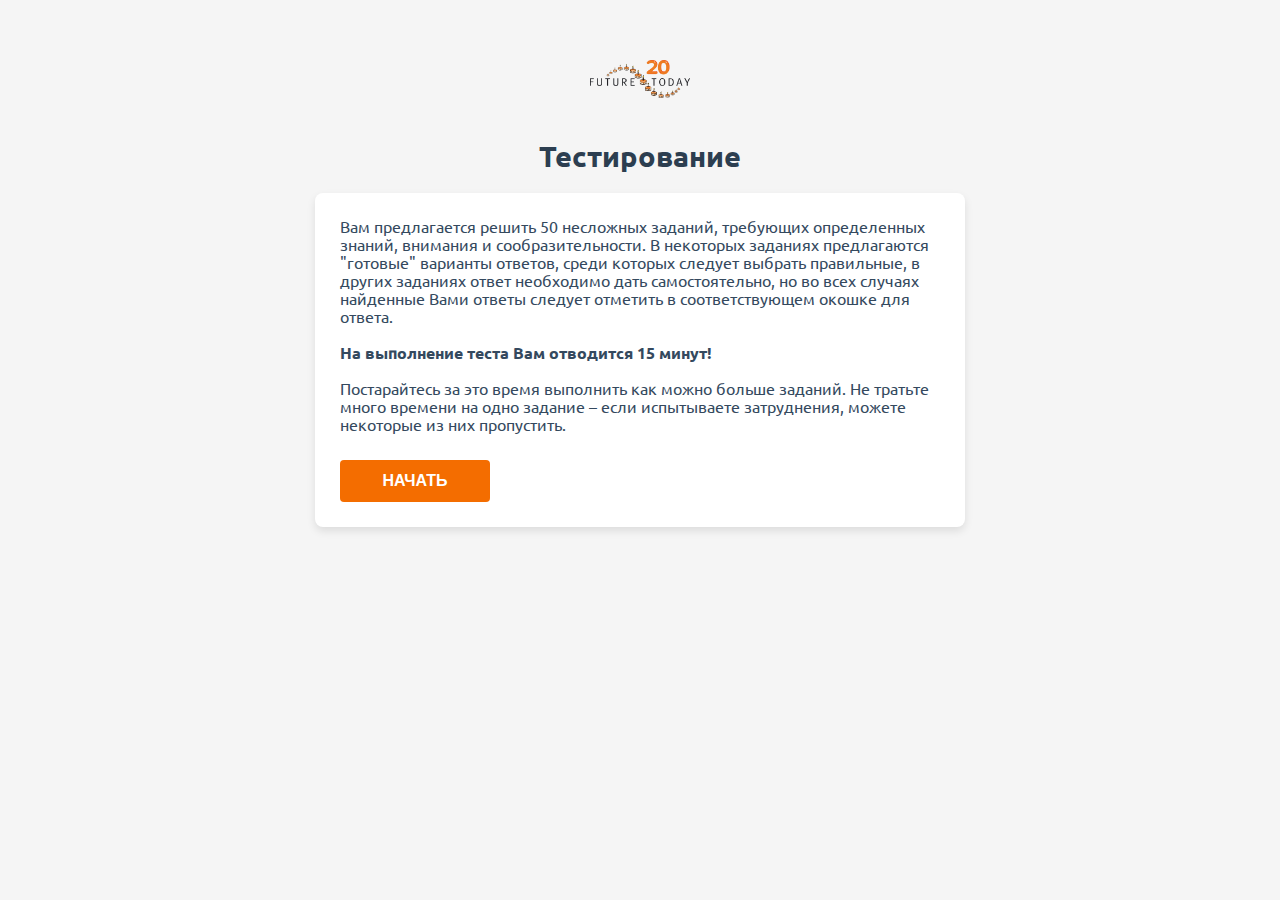
<file: index.html>
<!DOCTYPE html>
<html lang="en">
<head>
  <meta charset="UTF-8" />
  <meta name="viewport" content="width=device-width, initial-scale=1.0"/>
  <title>Email Input</title>
  <link rel="stylesheet" href="style.css" />
  <script src="https://telegram.org/js/telegram-web-app.js"></script>
</head>
<body>
  <img src="FT20LOGO@4x.png" width="100"><br>
  <h2>Тестирование</h2>
  <form id="email-form">
      <label>Вам предлагается решить 50 несложных заданий, требующих определенных знаний, внимания и сообразительности. В некоторых заданиях предлагаются "готовые" варианты ответов, среди которых следует выбрать правильные, в других заданиях ответ необходимо дать самостоятельно, но во всех случаях найденные Вами ответы следует отметить в соответствующем окошке для ответа.
      <br>
      <br><b>На выполнение теста Вам отводится 15 минут!</b>
      <br>
      <br>Постарайтесь за это время выполнить как можно больше заданий. Не тратьте много времени на одно задание – если испытываете затруднения, можете некоторые из них пропустить.</label>
      <br>
    <button type="submit">НАЧАТЬ</button>
  </form>
  <p id="email-error" style="color: red;"></p>

  <script src="email.js"></script>
</body>
</html>
</file>
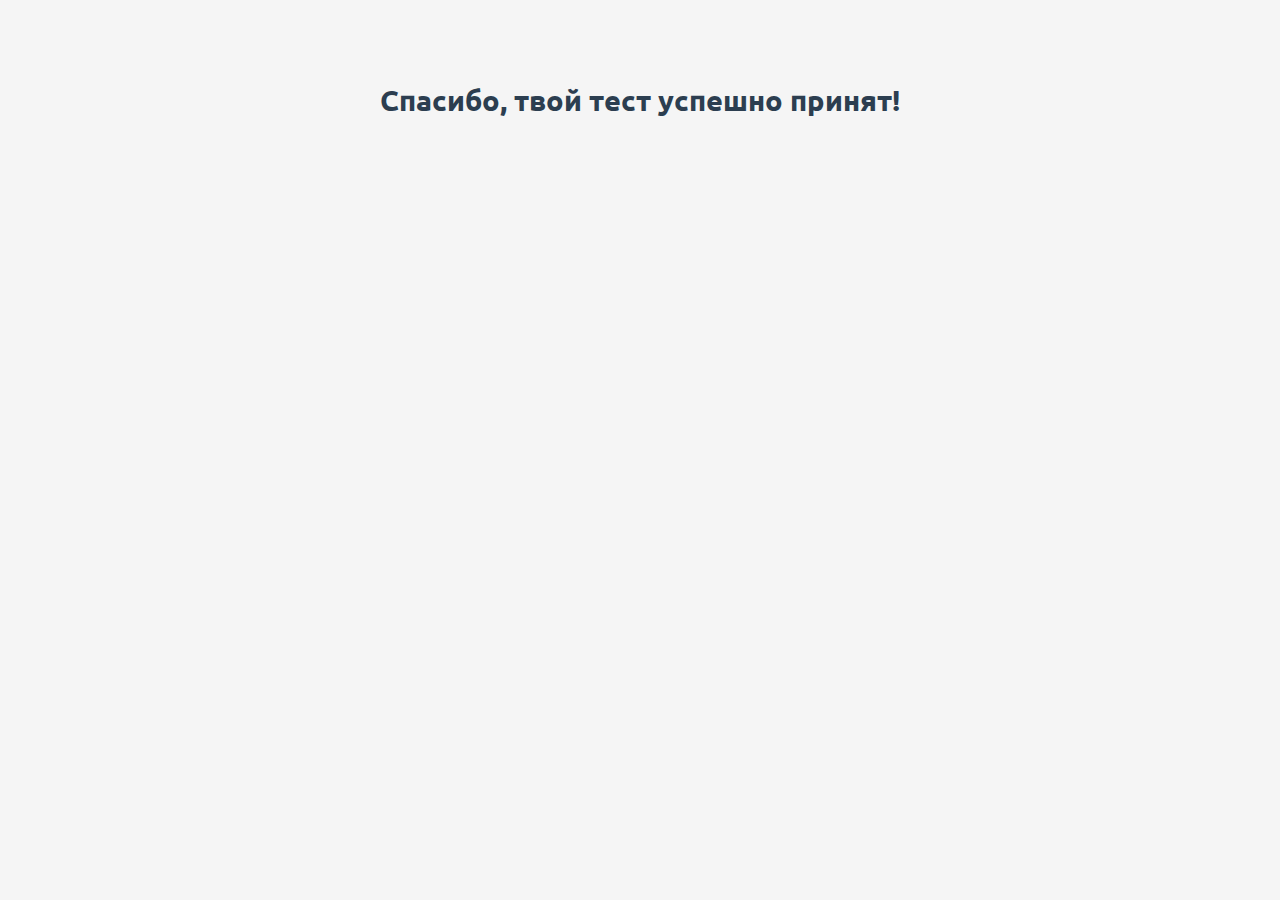
<file: bye.html>
<!DOCTYPE html>
<html lang="en">
<head>
  <meta charset="UTF-8" />
  <meta name="viewport" content="width=device-width, initial-scale=1.0"/>
  <title>Email Input</title>
  <link rel="stylesheet" href="style.css" />
</head>
<body>
  <h2>Спасибо, твой тест успешно принят!</h2>
</body>
</html>
</file>
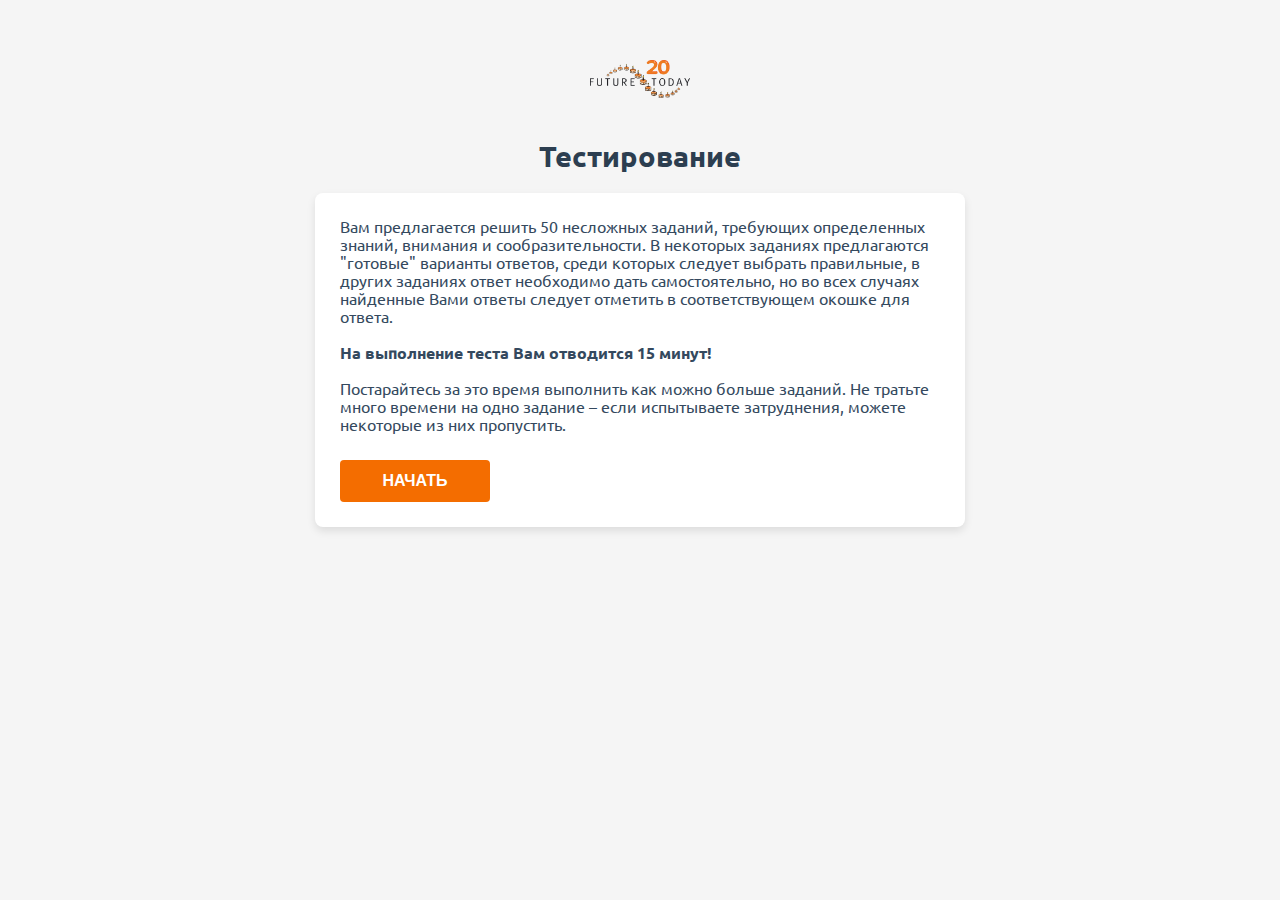
<file: test.html>
<!DOCTYPE html>
<html lang="en">
<head>
  <meta charset="UTF-8" />
  <meta name="viewport" content="width=device-width, initial-scale=1.0"/>
  <title>Test</title>
  <link rel="stylesheet" href="style.css" />
</head>
<body>
  <div id="timer">
    Время: <span id="time-display">15:00</span>
  </div>
  <form id="test-form">
    <label>1. Десятый месяц года – это[...]</label>
    <select name="q1">
      <option value="">- выбрать -</option>
      <option value="a">Октябрь</option>
      <option value="b">Май</option>
      <option value="c">Ноябрь</option>
      <option value="d">Февраль</option>
      <option value="e">Июль</option>
    </select>

    <label>2. «Деликатный» является противоположным по значению слову:</label>
    <select name="q2">
      <option value="">- выбрать -</option>
      <option value="a">Корректный</option>
      <option value="b">Любезный</option>
      <option value="c">Жесткий</option>
      <option value="d">Тактичный</option>
      <option value="e">Мягкий</option>
    </select>

    <label>3. Какое из приведенных ниже слов отлично от других?</label>
    <select name="q3">
      <option value="">- выбрать -</option>
      <option value="a">Непосредственный</option>
      <option value="b">Естественный</option>
      <option value="c">Раскованный</option>
      <option value="d">Неприкаянный</option>
      <option value="e">Непринужденный</option>
    </select>

    <label>4. Ответьте ДА или НЕТ: верно ли то, что 1629 год относится к XVI веку?</label>
    <select name="q4">
      <option value="">- выбрать -</option>
      <option value="a">Да</option>
      <option value="b">Нет</option>
    </select>

    <label>5. Какое из приведенных ниже слов отлично от других? В ответе укажите расшифрованное слово.
        <p>TРБА</p>
        <p>КПИРАКС</p>
        <p>ТРСАЕС</p>
        <p>АТМЬ</p>
        <p>НКВЧУА</p>
    </label>
    <input type="text" name="q5"/>

    <label>6. Какое из приведенных ниже слов не является синонимом слова «беспрекословный»?</label>
    <select name="q6">
      <option value="">- выбрать -</option>
      <option value="a">Послушный</option>
      <option value="b">Покорный</option>
      <option value="c">Молчаливый</option>
      <option value="d">Безоговорочный</option>
      <option value="e">Неукоснительный</option>
    </select>

    <label>7. Какое из приведенных ниже слов относится к слову «лампочка» как «звук» к «скрипка»?</label>
    <select name="q7">
      <option value="">- выбрать -</option>
      <option value="a">Электричество</option>
      <option value="b">Плафон</option>
      <option value="c">Свет</option>
      <option value="d">Шум</option>
      <option value="e">Яркий</option>
    </select>

    <label>8. Сколько из приведенных ниже пар слов являются полностью идентичными?
        <p>Garcia I.L.  Carcia I.L.</p>
        <p>Filder E.K.  Fidler E.K.</p>
        <p>Wilson V.G.  Wilson V.G.</p>
        <p>Mitchell O.Y.  Mitchell O.Y.</p>
        <p> Robinson B.S.  Robinzon B.S.</p>
    </label>
    <select name="q8">
      <option value="">- выбрать -</option>
      <option value="a">0</option>
      <option value="b">1</option>
      <option value="c">2</option>
      <option value="d">3</option>
      <option value="e">4</option>
      <option value="f">5</option>
    </select>

    <label>9. «Скорый» является противоположным по смыслу слову:</label>
    <select name="q9">
      <option value="">- выбрать -</option>
      <option value="a">Беглый</option>
      <option value="b">Торопливый</option>
      <option value="c">Тихий</option>
      <option value="d">Быстрый</option>
      <option value="e">Мгновенный</option>
    </select>

    <label>10. Предприниматель купил 16 телефонов за 4000 долларов, а продал их за 6000 долларов. Сколько он заработал за каждый телефон?
      <br>В ответ впиши только целое число. Например: 100.
    </label>
    <input type="text" name="q10"/>

    <label>11. Вставьте фрагмент, который служил бы окончанием первого слова и началом второго.
        <p>СТАРО (…) НОК</p>
    </label>
    <input type="text" name="q11"  />

    <label>12. 1,5 дюжины апельсинов стоит 3,6 рубля. Сколько (в копейках) стоят 4 апельсина?
      <br>В ответ впиши только целое число. Например: 100.
    </label>
    <input type="text" name="q12"  />

    <label>13. Сколько из этих шести пар чисел являются полностью одинаковыми?
        <p>8032384224  8032384224</p>
        <p>11971421  11917421</p>
        <p>7354256  7354256</p>
        <p>898526  898626</p>
        <p>42427  42247</p>
        <p>3269  3296 </p>
    </label>
    <select name="q13" >
      <option value="">- выбрать -</option>
      <option value="a">0</option>
      <option value="b">1</option>
      <option value="c">2</option>
      <option value="d">3</option>
      <option value="e">4</option>
      <option value="f">5</option>
      <option value="g">6</option>
    </select>

    <label>14. «Свежий» является противоположным по значению слову:</label>
    <select name="q14" >
      <option value="">- выбрать -</option>
      <option value="a">Новый</option>
      <option value="b">Чистый</option>
      <option value="c">Холодный</option>
      <option value="d">Душный</option>
      <option value="e">Молодой</option>
    </select>

    <label>15. Какое число является наименьшим? В качестве ответа впишите это число.
        <p>2    1/13    0,07    1,1    0,41   17/4</p>
    </label>
    <input type="text" name="q15"  />

    <label>16. Расставьте предлагаемые ниже слова в таком порядке, чтобы получилось правильное предложение. В качестве ответа выберите <b>последнее</b> слово получившегося предложения.
        <p>Никогда   поздно   чем  лучше.</p>
    </label>
    <input type="text" name="q16"  />

    <label>17.  Исключите лишнюю фигуру:</label>
    <img src="0866357604a23dfc22ebe8424e7933a1.png" width="600"><br>
    <select name="q17" >
      <option value="">- выбрать -</option>
      <option value="a">1</option>
      <option value="b">2</option>
      <option value="c">3</option>
      <option value="d">4</option>
      <option value="e">5</option>
    </select>

    <label>18.  У Маши было 8 яблок. Когда она отдала Пете половину, у него стало в 3 раза больше, чем было. Сколько яблок было у Пети?
      <br>В ответ впиши только целое число. Например: 100.
    </label>
    <input type="text" name="q18"  />

    <label>19. Вставьте слово, которое означало бы то же, что и слова, стоящие вне скобок
        <p>ЖИВОТНОЕ (…..) НЕЖНОСТЬ</p>
    </label>
    <input type="text" name="q19"  />

    <label>20. Расставьте предлагаемые ниже слова в таком порядке, чтобы получилось утверждение.
        <label><i>Лежачий   под   течет   камень   не   вода.</i></label>
        <label>Правильно ли это утверждение?</label>
    </label>
    <select name="q20" >
      <option value="">- выбрать -</option>
      <option value="a">Правильно</option>
      <option value="b">Неправильно</option>
    </select>

    <label>21. Две из приведенных ниже фраз имеют одинаковый смысл, найдите их.
      <br>Напиши номера ответов подряд без пробелов. Например: 12345.
        <p>1) Ведрами ветра не смеряешь.</p>
        <p>2) Что посеешь, то и пожнешь.</p>
        <p>3) Добрая слава бежит, а худая - летит.</p>
        <p>4) За делами дня не видно.</p>
        <p>5) Как свистнуло, так и гаркнуло.</p>
        <p>6) Заварил кашу - не жалей масла.</p>
    </label>
    <input type="text" name="q21"  />

    <label>22. Какое число должно стоять вместо знака «?»:
        <p>99    91    83    <b>?</b>    67    59</p>
    </label>
    <input type="text" name="q22"  />

    <label>23. Верно ли, что Млечный путь – это галактика?
    </label>
    <select name="q23" >
      <option value="">- выбрать -</option>
      <option value="a">Верно</option>
      <option value="b">Не верно</option>
    </select>

    <label>24. Предположим, что первые два утверждения верны:
        <p><i>Все ежи - грызуны. Все ежи имеют колючки. Все грызуны имеют колючки.</i></p>
        <p>Тогда заключительное будет:</p>
    </label>
    <select name="q24" >
      <option value="">- выбрать -</option>
      <option value="a">Верно</option>
      <option value="b">Не верно</option>
      <option value="c">Неопределенно</option>
    </select>

    <label>25. Автомобиль покрывает 18 м за 1/3 секунды. Если он будет ехать с той же скоростью,то какое расстояние (в километрах) он пройдет за 5 секунд?
      <br>В ответ впиши только число, округлив его до двух знаков после запятой. В качестве разделителя используй запятую. Например: 1,25. 
    </label>
    <input type="text" name="q25"  />

    <label>26. Предположим, что первые два утверждения верны:
        <p><i>Витя такого же роста, как Дима. Лера выше Димы. Лера ниже Вити.</i></p>
        <p>Тогда заключительное будет:</p>
    </label>
    <select name="q26" >
      <option value="">- выбрать -</option>
      <option value="a">Верно</option>
      <option value="b">Не верно</option>
      <option value="c">Неопределенно</option>
    </select>

    <label>27. Четыре трехсотграммовые упаковки винограда стоят 6 рублей.
        <p>Сколько грамм винограда можно купить за 75 копеек?
        <br>В ответ впиши только целое число. Например: 100.</p>
    </label>
    <input type="text" name="q27"  />

    <label>28. Слова «абонент» и «абонемент» по своему смыслу:
    </label>
    <select name="q28" >
      <option value="">- выбрать -</option>
      <option value="a">Схожи</option>
      <option value="b">Противоположны</option>
      <option value="c">Ни схожи, ни противоположны</option>
    </select>

    <label>29. Выберите из представленных ниже фигур те, которые являются развертками куба.
    </label>
    <img src="9011e8e6d925cc6067cf490830300be7.png" width="600"><br>
    <ul class="question-list">
    <li class="question-list__item">
      <input type="checkbox" name="q29" value="a" id="q29-a">
      <label for="q29-a">1</label>
    </li>
    <li class="question-list__item">
      <input type="checkbox" name="q29" value="b" id="q29-b">
      <label for="q29-b">2</label>
    </li>
    <li class="question-list__item">
      <input type="checkbox" name="q29" value="c" id="q29-c">
      <label for="q29-c">3</label>
    </li>
    <li class="question-list__item">
      <input type="checkbox" name="q29" value="d" id="q29-d">
      <label for="q29-d">4</label>
    </li>
  </ul>

    <label>30. Предположим, что первые два утверждения верны:
      <p><i>Ни один учащийся школы не является студентом вуза. Петя Иванов – студент ВУЗа. Петя Иванов – не учащийся школы.</i></p>
      <p>Тогда заключительное будет:</p>
  </label>
  <select name="q30" >
    <option value="">- выбрать -</option>
    <option value="a">Верно</option>
    <option value="b">Не верно</option>
    <option value="c">Неопределенно</option>
  </select>

    <label>31. Кондиционер стоимостью 17000 рублей, был уценен во время сезонной распродажи на 26 и 1/5 %. Сколько стоил кондиционер во время распродажи?
      <br>В ответ впиши только целое число. Например: 10000.
  </label>
  <input type="text" name="q31"  />

    <label>32. Какие из представленных ниже фигур нужно соединить, чтобы получился параллелограмм?
    </label>
    <img src="d398b376edb01ccc654f7070432e9a95.png" width="600"><br>
    <ul class="question-list">
      <li class="question-list__item">
        <input type="checkbox" name="q32" value="a" id="q32-a">
        <label for="q32-a">1</label>
      </li>
      <li class="question-list__item">
        <input type="checkbox" name="q32" value="b" id="q32-b">
        <label for="q32-b">2</label>
      </li>
      <li class="question-list__item">
        <input type="checkbox" name="q32" value="c" id="q32-c">
        <label for="q32-c">3</label>
      </li>
      <li class="question-list__item">
        <input type="checkbox" name="q32" value="d" id="q32-d">
        <label for="q32-d">4</label>
      </li>
      <li class="question-list__item">
        <input type="checkbox" name="q32" value="e" id="q32-e">
        <label for="q32-e">5</label>
      </li>
    </ul>


    <label>33. Из 28 метров картона изготовили 21 коробку. Сколько картона требуется на изготовление одной коробки?
      <br>В ответ впиши только число, округлив его до двух знаков после запятой. Например: 1,25. 
  </label>
  <input type="text" name="q33"  />

  <label>34. Значения следующих двух предложений:
    <p><i>Где тонко — там и рвётся.</i></p>
    <p><i>Цепь так же крепка как и её самое слабое звено.</i></p>
  </label>
  <select name="q34" >
    <option value="">- выбрать -</option>
    <option value="a">Сходны</option>
    <option value="b">Противоположны</option>
    <option value="c">Ни сходны, ни противоположны</option>
  </select>

    <label>35. Какое из приведенных ниже слов отлично от других? В ответе укажите расшифрованное слово.
        <p>ЛЕОР</p>
        <p>БЕОРОЙВ</p>
        <p>КОВАОРЖОН</p>
        <p>ФЕЛИНДЬ</p>
    </label>
    <input type="text" name="q35"  />

    <label>36. Смысл двух английских пословиц:
      <p><i>Трава всегда зеленее на другой стороне холма.</i></p>
      <p><i>Дарёному коню в зубы не смотрят.</i></p>
    </label>
    <select name="q36" >
      <option value="">- выбрать -</option>
      <option value="a">Схож</option>
      <option value="b">Противоположен</option>
      <option value="c">Ни схож, ни противоположен</option>
    </select>

    <label>37. Бакалейщик купил ящик с апельсинами за 36 рублей. В ящике их было 12 дюжин. Он знает, что 2 дюжины испортятся еще до того, как он продаст все апельсины. По какой цене за дюжину (в копейках) ему нужно продавать апельсины, чтобы получить прибыль в 1/3 закупочной цены?
    <br>В ответ впиши только целое число. Например: 100.
    </label>
    <input type="text" name="q37"  />

    <label>38. «Гордость» и «горделивый». Эти слова по своему значению:
    </label>
    <select name="q38" >
      <option value="">- выбрать -</option>
      <option value="a">Сходны</option>
      <option value="b">Противоположны</option>
      <option value="c">Ни сходны, ни противоположны</option>
    </select>

    <label>39. Если бы полкило апельсинов стоило 0,015 рублей, то сколько целых килограммов можно было бы купить за 60 копеек?
    <br>В ответ впиши только целое число. Например: 100.
    </label>
    <input type="text" name="q39"  />

    <label>40. Один из членов ряда не подходит к другим. Каким числом вы бы его заменили?
      <p>1/3   1/6   1/6   1/3   1/6   1/6  1/6  1/3   1/6   1/9  1/6  1/6  1/3</p>
    </label>
    <input type="text" name="q40"  />

    <label>41. «Торопливый» и «расторопный». Эти слова являются:
    </label>
    <select name="q41" >
      <option value="">- выбрать -</option>
      <option value="a">Сходными</option>
      <option value="b">Противоположными</option>
      <option value="c">Ни сходными, ни противоположными</option>
    </select>

    <label>42. Какова длина гипотенузы прямоугольного треугольника, вписанного в круг радиусом 5см? Ответ укажите в метрах.
      <br>В ответ впиши только число, округлив его до одного знака после запятой. Например: 1,2.
    </label>
    <input type="text" name="q42"  />

    <label>43. Следующие две фразы по значению:
      <p><i>Цыплят по осени считают.</i></p>
      <p><i>He говори «гоп», пока не перепрыгнешь.</i></p>
    </label>
    <select name="q43" >
      <option value="">- выбрать -</option>
      <option value="a">Сходны</option>
      <option value="b">Противоположны</option>
      <option value="c">Ни сходны, ни противоположны</option>
    </select>

    <label>44. Студент, играя в наперстки, выигрывает в 20% случаев. При каждом выигрыше он получает 100 р. Сколько раз студент должен сыграть, чтобы получить 1000 р?
      <br>В ответ впиши только целое число. Например: 100.
    </label>
    <input type="text" name="q44"  />

    <label>45. Один из членов ряда не подходит к другим. Каким числом вы бы его заменили?
      <p>4    9    16    21    36    49</p>
    </label>
    <input type="text" name="q45"  />

    <label>46. Три партнера разделили полученную от бизнеса прибыль, которая составила 12000 руб., пропорционально вкладам. A вложил в дело 5000 руб, B – 3500 руб. Если бы партнеры решили поделить прибыль поровну, то С получил бы на 500 руб больше. Сколько вложил в бизнес С?
    <br>В ответ впиши только целое число, без пробелов. Например: 10000.
    </label>
    <input type="text" name="q46"  />

    <label>47. Какие две из приведенных ниже пословиц имеют сходный смысл:
    </label>
    <ul class="question-list">
      <li class="question-list__item">
        <input type="checkbox" name="q47" value="a" id="q47-a">
        <label for="q47-a">Семеро одного не ждут.</label>
      </li>
      <li class="question-list__item">
        <input type="checkbox" name="q47" value="b" id="q47-b">
        <label for="q47-b">Над нами не каплет, можно подождать.</label>
      </li>
      <li class="question-list__item">
        <input type="checkbox" name="q47" value="c" id="q47-c">
        <label for="q47-c">Мы люди не гордые: нету хлеба - подавай пироги.</label>
      </li>
      <li class="question-list__item">
        <input type="checkbox" name="q47" value="d" id="q47-d">
        <label for="q47-d">Мольбою прав не будешь.</label>
      </li>
      <li class="question-list__item">
        <input type="checkbox" name="q47" value="e" id="q47-e">
        <label for="q47-e">Работа не волк, в лес не убежит.</label>
      </li>
      <li class="question-list__item">
        <input type="checkbox" name="q47" value="f" id="q47-f">
        <label for="q47-f">Моя хата с краю - ничего не знаю.</label>
      </li>
    </ul>

    <label>48. Значение следующих фраз:
      <p><i>Не спеши языком, торопись делом.</i></p>
      <p><i>Делу время, потехе час.</i></p>
    </label>
    <select name="q48" >
      <option value="">- выбрать -</option>
      <option value="a">Сходно</option>
      <option value="b">Противоположно</option>
      <option value="c">Ни сходно, ни противоположно</option>
    </select>

    <label>49. Вставьте пропущенную фигуру из четырех пронумерованных, имея в виду, что в верхнем ряду первая фигура относится ко второй так же, как третья к пропущенной.
    </label>
    <img src="be5895d5871150ae3e7534a6fccbc74a.png" width="600"><br>
    <input type="text" name="q49"  />

    <label>50. В печатающейся статье 24 000 слов. Редактор решил использовать шрифт двух размеров. При использовании шрифта большого размера на странице умещается 900 слов, меньшего – 1200. Статья должна занять 21 полную страницу в журнале. Сколько страниц должно быть напечатано мелким шрифтом?
    <br>В ответ впиши только целое число. Например: 100.
    </label>
    <input type="text" name="q50"  />

    <button type="submit">ЗАВЕРШИТЬ</button>
  </form>

  <p id="result"></p>
  <p id="error"></p>

  <script src="test.js"></script>
</body>
</html>
</file>
<file: style.css>
/* Ubuntu font definitions from provided CSS */
@font-face {
  font-family: "Ubuntu";
  font-style: normal;
  font-weight: 300;
  src: url("fonts/300-normal.eot");
  src: local("Ubuntu Light"),local("Ubuntu-Light"),url("fonts/300-normal.woff") format("woff"),url("fonts/300-normal.ttf") format("truetype"),url("fonts/300-normal.eot") format("embedded-opentype");
}

@font-face {
  font-family: "Ubuntu";
  font-style: normal;
  font-weight: 400;
  src: url("fonts/400-normal.eot");
  src: local("Ubuntu"),url("fonts/400-normal.woff") format("woff"),url("fonts/400-normal.ttf") format("truetype"),url("fonts/400-normal.eot") format("embedded-opentype");
}

@font-face {
  font-family: "Ubuntu";
  font-style: normal;
  font-weight: 500;
  src: url("fonts/500-normal.eot");
  src: local("Ubuntu Medium"),local("Ubuntu-Medium"),url("fonts/500-normal.woff") format("woff"),url("fonts/500-normal.ttf") format("truetype"),url("fonts/500-normal.eot") format("embedded-opentype");
}

@font-face {
  font-family: "Ubuntu";
  font-style: normal;
  font-weight: 700;
  src: url("fonts/700-normal.eot");
  src: local("Ubuntu Bold"),local("Ubuntu-Bold"),url("fonts/700-normal.woff") format("woff"),url("fonts/700-normal.ttf") format("truetype"),url("fonts/700-normal.eot") format("embedded-opentype");
}

@font-face {
  font-family: "Ubuntu";
  font-style: italic;
  font-weight: 400;
  src: url("fonts/400-italic.eot");
  src: local("Ubuntu Italic"),local("Ubuntu-Italic"),url("fonts/400-italic.woff") format("woff"),url("fonts/400-italic.ttf") format("truetype"),url("fonts/400-italic.eot") format("embedded-opentype");
}

/* Alternative: Use Google Fonts if local fonts are unavailable */
/* @import url('https://fonts.googleapis.com/css2?family=Ubuntu:wght@300;400;500;700&family=Ubuntu:ital@1&display=swap'); */

/* General styles */
body {
font-family: "Ubuntu", sans-serif;
font-weight: 400;
background-color: #f5f5f5;
color: #333;
display: flex;
flex-direction: column;
align-items: center;
min-height: 100vh;
margin: 0;
padding: 60px 20px 20px;
box-sizing: border-box;
}

h2 {
font-weight: 700;
font-size: 1.8rem;
color: #2c3e50;
margin-bottom: 20px;
}

/* Form styles */
form {
background: white;
padding: 25px;
border-radius: 8px;
box-shadow: 0 4px 8px rgba(0, 0, 0, 0.1);
width: 100%;
max-width: 600px;
margin-bottom: 20px;
}

label {
display: block;
font-weight: 400;
margin-bottom: 8px;
color: #34495e;
}

input, select {
width: 100%;
padding: 10px;
font-size: 1rem;
border: 1px solid #dcdcdc;
border-radius: 4px;
margin-bottom: 25px;
font-family: "Ubuntu", sans-serif;
font-weight: 400;
box-sizing: border-box;
}

input:focus, select:focus {
outline: none;
border-color: #3498db;
box-shadow: 0 0 5px rgba(52, 152, 219, 0.3);
}

button {
width: 25%;
padding: 12px;
background-color: #F46D00;
color: white;
border: none;
border-radius: 4px;
font-size: 1rem;
font-weight: 600;
cursor: pointer;
transition: background-color 0.2s;
}

button:hover {
background-color: #ff8622c4;
}

button:focus {
outline: none;
box-shadow: 0 0 5px rgba(52, 152, 219, 0.5);
}

/* Checkbox list styles */
.question-list {
  list-style: none;
  padding: 0px;
  margin-bottom: 35px;
}

.question-list__item {
  padding-left: 40px;
  position: relative;
  margin-bottom: 20px;
}

.question-list__item input[type="checkbox"] {
  position: absolute;
  left: 14px;
  top: 0px;
  margin: 0px;
  width: 20px;
  height: 20px;
  border: 2px solid #3498db;
  border-radius: 4px;
  appearance: none; /* Remove default styling */
  cursor: pointer;
  background-color: #fff;
  transition: all 0.2s;
}

.question-list__item input[type="checkbox"]:hover {
  border-color: #2980b9;
}

.question-list__item input[type="checkbox"]:checked {
  background-color: #3498db;
  border-color: #3498db;
}

.question-list__item input[type="checkbox"]:checked::after {
  content: '\2713'; /* Checkmark Unicode */
  color: white;
  font-size: 14px;
  position: absolute;
  top: 50%;
  left: 50%;
  transform: translate(-50%, -50%);
}

.question-list__item label {
  padding-left: 10px;
  margin-bottom: 15px;
}


/* Timer styles */
#timer {
  position: fixed;
  top: 0;
  left: 0;
  width: 100%;
  background-color: #ffffff;
  padding: 10px;
  font-size: 1.2rem;
  font-weight: 700;
  color: #c0392b;
  text-align: center;
  box-shadow: 0 2px 4px rgba(0, 0, 0, 0.1);
  z-index: 1000;
}

#time-display {
font-weight: 700;
color: #c0392b;
}

/* Feedback messages */
#result {
color: #27ae60;
font-weight: 500;
margin-top: 10px;
}

#error, #email-error {
color: #c0392b;
font-weight: 500;
margin-top: 10px;
}

/* Responsive design */
@media (max-width: 600px) {
form {
  padding: 15px;
}

h2 {
  font-size: 1.5rem;
}

#timer {
  font-size: 1rem;
}
}
</file>
